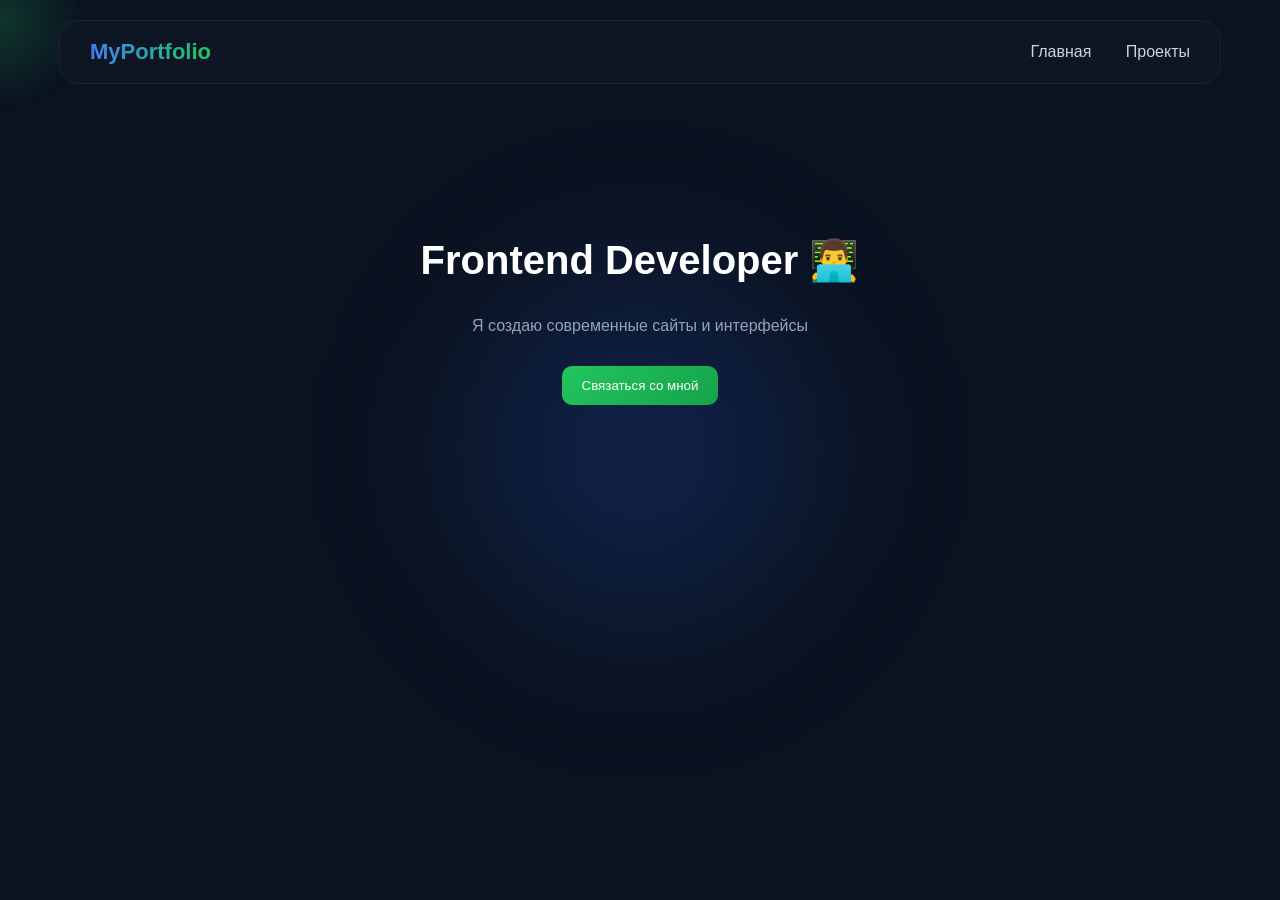
<file: index.html>
<!DOCTYPE html>
<html lang="ru">
<head>
    <meta charset="UTF-8">
    <title>Frontend Developer</title>
    <link rel="stylesheet" href="style.css">
</head>
<body>

<div class="bg-light"></div>
<div class="cursor-glow"></div>

<header class="header">
    <div class="logo">MyPortfolio</div>

    <nav class="nav">
        <a href="index.html">Главная</a>
        <a href="portfolio.html">Проекты</a>
    </nav>
</header>

<section class="hero">
    <h1>Frontend Developer 👨‍💻</h1>
    <p>Я создаю современные сайты и интерфейсы</p>

    <button onclick="sayHello()">Связаться со мной</button>
</section>

<script src="script.js"></script>
</body>
</html>
</file>
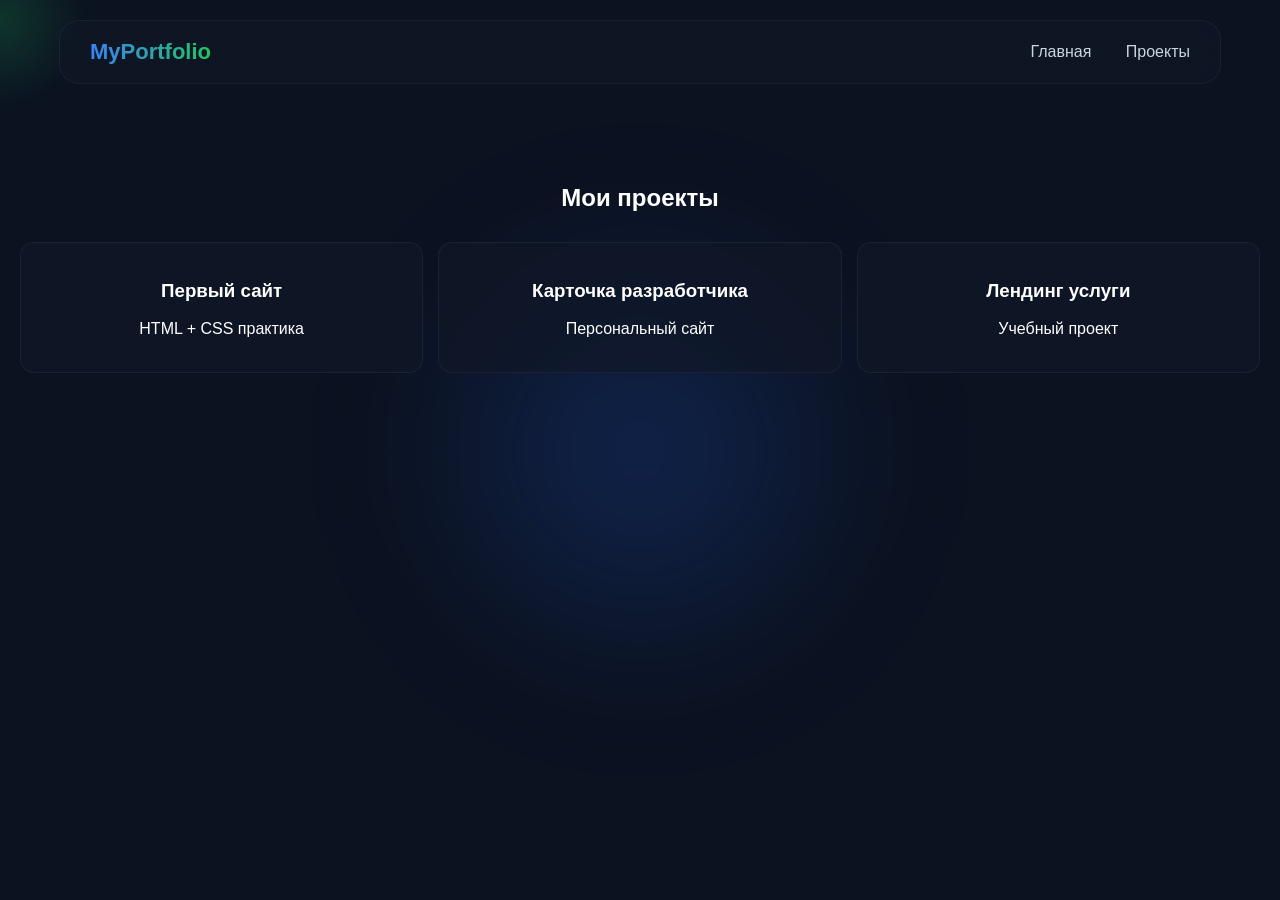
<file: portfolio.html>
<!DOCTYPE html>
<html lang="ru">
<head>
    <meta charset="UTF-8">
    <title>Проекты</title>
    <link rel="stylesheet" href="style.css">
</head>
<body>

<div class="bg-light"></div>
<div class="cursor-glow"></div>

<header class="header">
    <div class="logo">MyPortfolio</div>

    <nav class="nav">
        <a href="index.html">Главная</a>
        <a href="portfolio.html">Проекты</a>
    </nav>
</header>

<section class="section">
    <h1>Мои проекты</h1>

    <div class="grid">

        <div class="project">
            <h3>Первый сайт</h3>
            <p>HTML + CSS практика</p>
        </div>

        <div class="project">
            <h3>Карточка разработчика</h3>
            <p>Персональный сайт</p>
        </div>

        <div class="project">
            <h3>Лендинг услуги</h3>
            <p>Учебный проект</p>
        </div>

    </div>
</section>

<script src="script.js"></script>
</body>
</html>
</file>
<file: style.css>
body {
    margin: 0;
    font-family: Arial, sans-serif;
    background: #0b1220;
    color: white;
    overflow-x: hidden;
}

/* фон свет */
.bg-light {
    position: fixed;
    top: 50%;
    left: 50%;
    width: 600px;
    height: 600px;
    transform: translate(-50%, -50%);
    background: radial-gradient(circle, rgba(37,99,235,0.25), transparent 60%);
    filter: blur(60px);
    pointer-events: none;
    z-index: 0;
}

/* курсор */
.cursor-glow {
    position: fixed;
    width: 180px;
    height: 180px;
    border-radius: 50%;
    background: radial-gradient(circle, rgba(34,197,94,0.2), transparent 70%);
    transform: translate(-50%, -50%);
    pointer-events: none;
    z-index: 1;
}

/* header */
.header {
    display: flex;
    justify-content: space-between;
    align-items: center;

    max-width: 1100px;
    margin: 20px auto;

    padding: 18px 30px;

    background: rgba(17,24,39,0.6);

    border: 1px solid rgba(255,255,255,0.05);

    border-radius: 20px;

    backdrop-filter: blur(12px);

    position: relative;
    z-index: 2;
}

.logo {
    font-size: 22px;
    font-weight: 700;

    background: linear-gradient(90deg,#3b82f6,#22c55e);

    -webkit-background-clip: text;
    color: transparent;
}

.nav a {
    color: #cbd5e1;
    text-decoration: none;
    margin-left: 30px;
    font-size: 16px;
    position: relative;
    transition: 0.3s;
}.nav a::after {
    content: "";
    position: absolute;
    left: 0;
    bottom: -6px;

    width: 0;
    height: 2px;

    background: #3b82f6;

    transition: 0.3s;
}

.nav a:hover::after {
    width: 100%;
}

.nav a:hover {
    color: white;
}

/* hero */
.hero {
    text-align: center;
    padding: 100px 20px;
    position: relative;
    z-index: 2;
}

.hero h1 {
    font-size: 40px;
}

.hero p {
    color: #94a3b8;
}

/* кнопка */
button {
    margin-top: 15px;
    padding: 12px 20px;
    border: none;
    border-radius: 10px;
    background: linear-gradient(135deg, #22c55e, #16a34a);
    color: white;
    cursor: pointer;
    transition: 0.3s;
}

button:hover {
    transform: scale(1.07);
}

/* секции */
.section {
    padding: 60px 20px;
    text-align: center;
    position: relative;
    z-index: 2;
}

/* grid */
.grid {
    display: grid;
    grid-template-columns: repeat(auto-fit, minmax(220px, 1fr));
    gap: 15px;
    margin-top: 30px;
}

.project {
    background: rgba(17, 24, 39, 0.7);
    padding: 18px;
    border-radius: 14px;
    transition: 0.3s;
    border: 1px solid rgba(255,255,255,0.05);
}

.project:hover {
    transform: translateY(-10px);
    border-color: rgba(37,99,235,0.5);
}
@media (max-width: 768px) {
    .cursor-glow {
        display: none;
    }
}
@keyframes fadeUp {
    from {
        opacity: 0;
        transform: translateY(40px);
    }

    to {
        opacity: 1;
        transform: translateY(0);
    }
}
.hero {
    animation: fadeUp 0.8s ease;
}

.project {
    animation: fadeUp 1s ease;
}
.project:nth-child(1) {
    animation-delay: 0.1s;
}

.project:nth-child(2) {
    animation-delay: 0.3s;
}

.project:nth-child(3) {
    animation-delay: 0.5s;
}

.project {
    animation-fill-mode: both;
}
button {
    animation: fadeUp 1.2s ease;
}
</file>
